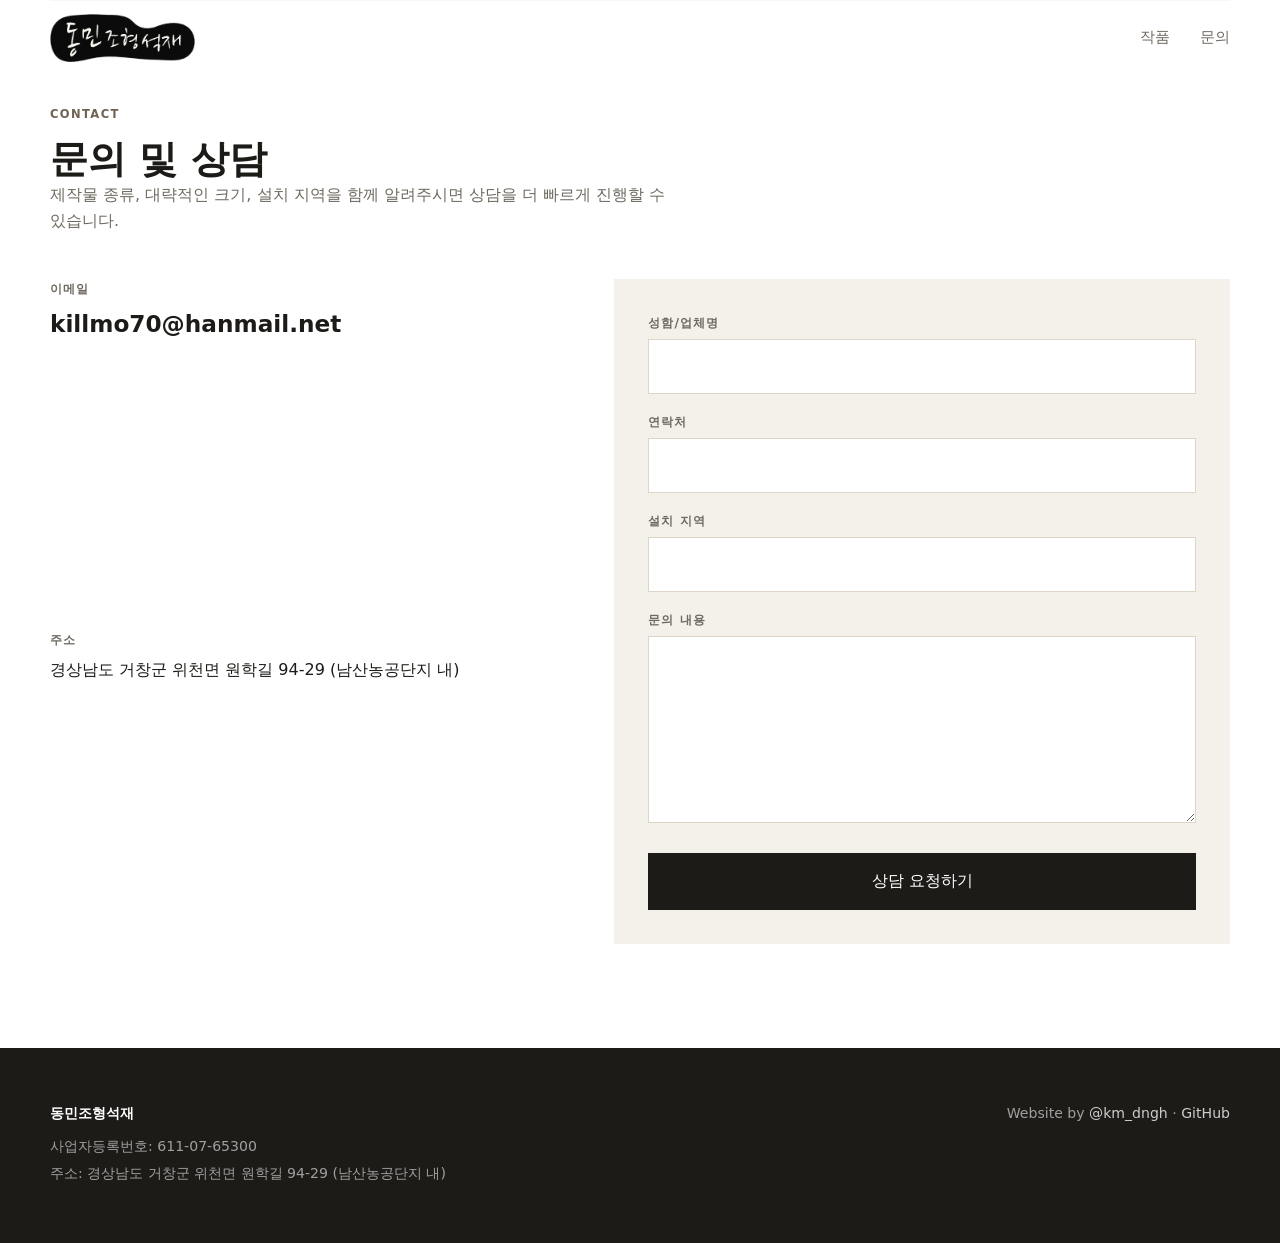
<file: contact.html>
<!DOCTYPE html>
<html lang="ko">
<head>
    <meta charset="UTF-8">
    <meta name="viewport" content="width=device-width, initial-scale=1.0">
    <title>문의 및 상담 | 동민조형석재</title>
    <meta name="description" content="동민조형석재의 석재 조형물, 기념비, 추모비, 공공 조형물, 대형 석재 가공, 문자 각인, 작가 협업 제작 상담을 문의할 수 있습니다.">
    <meta name="robots" content="index, follow">
    <link rel="canonical" href="https://dongminstone.com/contact.html">
    <meta property="og:type" content="website">
    <meta property="og:site_name" content="동민조형석재">
    <meta property="og:title" content="문의 및 상담 | 동민조형석재">
    <meta property="og:description" content="석재 조형물, 기념비, 추모비, 공공 조형물, 대형 석재 가공, 문자 각인, 작가 협업 제작 상담을 문의할 수 있습니다.">
    <meta property="og:url" content="https://dongminstone.com/contact.html">
    <meta property="og:image" content="https://dongminstone.com/image%20folder/og-image.jpg">
    <meta property="og:image:width" content="1200">
    <meta property="og:image:height" content="630">
    <meta property="og:locale" content="ko_KR">
    <meta name="twitter:card" content="summary_large_image">
    <meta name="twitter:title" content="문의 및 상담 | 동민조형석재">
    <meta name="twitter:description" content="석재 조형물, 기념비, 추모비, 공공 조형물, 대형 석재 가공, 문자 각인, 작가 협업 제작 상담을 문의할 수 있습니다.">
    <meta name="twitter:image" content="https://dongminstone.com/image%20folder/og-image.jpg">
    <link rel="icon" href="image%20folder/dongmin_logo1.jpg">
    <link rel="stylesheet" href="styles.css">
    <script src="form.js" defer></script>
</head>
<body>
    <nav class="site-nav" aria-label="주요 메뉴">
        <div class="nav-inner">
            <a class="brand" href="index.html#top" aria-label="동민조형석재 홈">
                <img src="image%20folder/dongminlogologo.webp" alt="동민조형석재" width="121" height="40" decoding="async">
            </a>
            <div class="nav-links">
                <a href="index.html#gallery">작품</a>
                <a href="contact.html">문의</a>
            </div>
        </div>
    </nav>

    <main id="top">
        <section id="contact" class="section contact-section">
            <div class="contact-copy">
                <p class="eyebrow">Contact</p>
                <h1>문의 및 상담</h1>
                <p>제작물 종류, 대략적인 크기, 설치 지역을 함께 알려주시면 상담을 더 빠르게 진행할 수 있습니다.</p>
            </div>
            <div class="contact-layout">
                <div class="contact-methods">
                    <div>
                        <span>이메일</span>
                        <a href="mailto:killmo70@hanmail.net">killmo70@hanmail.net</a>
                    </div>
                    <div>
                        <span>주소</span>
                        <p>경상남도 거창군 위천면 원학길 94-29 (남산농공단지 내)</p>
                    </div>
                </div>

                <form class="inquiry-form" action="https://formspree.io/f/mpqozrwp" method="POST">
                    <label class="form-honeypot" aria-hidden="true">
                        <span>Leave this field blank</span>
                        <input type="text" name="_gotcha" tabindex="-1" autocomplete="off">
                    </label>
                    <label>
                        <span>성함/업체명</span>
                        <input type="text" name="고객명" autocomplete="name" required>
                    </label>
                    <label>
                        <span>연락처</span>
                        <input type="tel" name="연락처" autocomplete="tel" required>
                    </label>
                    <label>
                        <span>설치 지역</span>
                        <input type="text" name="지역" autocomplete="address-level2">
                    </label>
                    <label>
                        <span>문의 내용</span>
                        <textarea name="문의내용" rows="6" required></textarea>
                    </label>
                    <button type="submit">상담 요청하기</button>
                </form>
            </div>
        </section>
    </main>

    <footer class="site-footer">
        <div>
            <strong>동민조형석재</strong>
            <p>사업자등록번호: 611-07-65300</p>
            <p>주소: 경상남도 거창군 위천면 원학길 94-29 (남산농공단지 내)</p>
        </div>
        <div class="footer-credit">
            <p>
                Website by
                <a href="https://www.instagram.com/km_dngh" target="_blank" rel="noopener noreferrer">@km_dngh</a>
                ·
                <a href="https://github.com/ehdgk0214" target="_blank" rel="noopener noreferrer">GitHub</a>
            </p>
        </div>
    </footer>
</body>
</html>
</file>
<file: styles.css>
:root {
    --ink: #1c1b18;
    --muted: #6f6a61;
    --soft: #f4f1eb;
    --line: #ddd5c8;
    --accent: #6f6253;
    --white: #ffffff;
    --max: 1180px;
    --ease: 220ms ease;
    --scene-image: url("image%20folder/dongmin_background.webp");
    --scene-position: center;
    --scene-overlay: linear-gradient(rgba(0, 0, 0, 0.28), rgba(0, 0, 0, 0.34));
    --scene-text: var(--white);
    --scene-muted: rgba(255, 255, 255, 0.82);
    --scene-eyebrow: rgba(255, 255, 255, 0.72);
    --scene-line: rgba(255, 255, 255, 0.82);
    --scene-fill-bg: rgba(255, 255, 255, 0.78);
    --scene-fill-border: rgba(255, 255, 255, 0.82);
    --scene-fill-text: var(--ink);
    --scene-hover-bg: rgba(255, 255, 255, 0.12);
    --scene-hover-text: var(--white);
    --intro-enter-color: rgba(255, 255, 255, 0.7);
    --intro-enter-hover: rgba(255, 255, 255, 0.9);
    --intro-focus: rgba(255, 255, 255, 0.62);
}

html.day-background {
    --scene-image: url("image%20folder/dongmin_background1.webp");
    --scene-overlay: linear-gradient(rgba(255, 255, 255, 0.18), rgba(255, 255, 255, 0.24));
    --scene-text: var(--ink);
    --scene-muted: rgba(28, 27, 24, 0.78);
    --scene-eyebrow: rgba(28, 27, 24, 0.58);
    --scene-line: rgba(28, 27, 24, 0.54);
    --scene-fill-bg: rgba(28, 27, 24, 0.86);
    --scene-fill-border: rgba(28, 27, 24, 0.86);
    --scene-fill-text: var(--white);
    --scene-hover-bg: rgba(28, 27, 24, 0.08);
    --scene-hover-text: var(--ink);
    --intro-enter-color: rgba(28, 27, 24, 0.62);
    --intro-enter-hover: rgba(28, 27, 24, 0.86);
    --intro-focus: rgba(28, 27, 24, 0.45);
}

* {
    box-sizing: border-box;
}

html {
    scroll-behavior: smooth;
}

body {
    margin: 0;
    font-family: "Pretendard", "Noto Sans KR", "Apple SD Gothic Neo", "Malgun Gothic", system-ui, sans-serif;
    color: var(--ink);
    background: var(--white);
    line-height: 1.65;
    word-break: keep-all;
    overflow-wrap: normal;
    -webkit-font-smoothing: antialiased;
}

body.modal-open {
    overflow: hidden;
}

body.intro-active {
    overflow: hidden;
}

html.intro-seen body.intro-active {
    overflow: auto;
}

body.intro-active .site-nav,
body.intro-active main,
body.intro-active .site-footer {
    opacity: 0;
}

html.intro-seen body.intro-active .site-nav,
html.intro-seen body.intro-active main,
html.intro-seen body.intro-active .site-footer {
    opacity: 1;
}

main {
    position: relative;
    isolation: isolate;
    transition: opacity 360ms ease;
}

img {
    max-width: 100%;
}

a {
    color: inherit;
    text-decoration: none;
}

button,
input,
textarea {
    font: inherit;
}

.intro-screen {
    position: fixed;
    inset: 0;
    z-index: 500;
    display: grid;
    place-items: center;
    background:
        var(--scene-overlay),
        var(--scene-image) var(--scene-position) / cover;
    opacity: 1;
    transition: opacity 620ms ease, visibility 620ms ease;
}

.intro-screen::after {
    content: "";
    position: absolute;
    inset: 0;
    pointer-events: none;
}

html.day-background .intro-screen::after {
    background: transparent;
}

.intro-screen.is-hidden {
    opacity: 0;
    visibility: hidden;
    pointer-events: none;
}

html.intro-seen .intro-screen {
    opacity: 0;
    visibility: hidden;
    pointer-events: none;
}

.intro-enter {
    position: relative;
    z-index: 1;
    isolation: isolate;
    border: 0;
    background: transparent;
    color: var(--intro-enter-color);
    padding: 18px 28px;
    font-size: 0.82rem;
    font-weight: 500;
    letter-spacing: 0.16em;
    text-transform: uppercase;
    cursor: pointer;
    transform: scale(1);
    transition: color var(--ease), opacity var(--ease), transform var(--ease);
}

html.day-background .intro-enter {
    text-shadow: 0 1px 14px rgba(246, 243, 238, 0.76);
}

html.day-background .intro-enter::after {
    content: "";
    position: absolute;
    inset: -34px -72px;
    z-index: -1;
    background: radial-gradient(
        ellipse at center,
        rgba(246, 243, 238, 0.46) 0%,
        rgba(246, 243, 238, 0.22) 48%,
        transparent 78%
    );
    pointer-events: none;
}

.intro-enter::before {
    content: "";
    position: absolute;
    inset: -18px -28px;
}

.intro-enter:hover,
.intro-enter:focus-visible {
    color: var(--intro-enter-hover);
    transform: scale(1.08);
}

.intro-screen.is-hidden .intro-enter {
    opacity: 0;
    pointer-events: none;
}

.intro-enter:focus-visible {
    outline: 1px solid var(--intro-focus);
    outline-offset: 4px;
}

.site-nav {
    position: fixed;
    inset: 0 0 auto 0;
    z-index: 100;
    background: rgba(255, 255, 255, 0.68);
    border-bottom: 1px solid rgba(23, 23, 23, 0);
    backdrop-filter: blur(10px);
    transition: background var(--ease), border-color var(--ease), box-shadow var(--ease);
}

.site-nav.is-scrolled {
    background: rgba(255, 255, 255, 0.96);
    border-color: rgba(23, 23, 23, 0.08);
    box-shadow: 0 10px 30px rgba(23, 23, 23, 0.04);
}

.nav-inner {
    width: min(var(--max), calc(100% - 40px));
    height: 76px;
    margin: 0 auto;
    display: flex;
    align-items: center;
    justify-content: space-between;
}

.brand img {
    display: block;
    height: 48px;
    width: auto;
}

.nav-links {
    display: flex;
    align-items: center;
    gap: 30px;
    font-size: 0.95rem;
    color: var(--muted);
}

.nav-links a:hover {
    color: var(--ink);
}

.theme-toggle {
    position: relative;
    z-index: 1;
    flex: 0 0 38px;
    display: inline-flex;
    align-items: center;
    justify-content: flex-start;
    width: 38px;
    min-width: 38px;
    height: 20px;
    padding: 2px;
    border: 1px solid rgba(28, 27, 24, 0.24);
    border-radius: 999px;
    appearance: none;
    -webkit-appearance: none;
    background-color: rgba(28, 27, 24, 0.12);
    background-image: none;
    background: rgba(28, 27, 24, 0.12);
    cursor: pointer;
    line-height: 0;
    touch-action: manipulation;
    -webkit-tap-highlight-color: transparent;
}

.theme-toggle span {
    display: block;
    flex: 0 0 14px;
    width: 14px;
    height: 14px;
    border-radius: 50%;
    background: rgba(28, 27, 24, 0.66);
    pointer-events: none;
    transition: transform var(--ease), background var(--ease);
}

html.day-background .theme-toggle span {
    transform: translateX(18px);
    background: rgba(28, 27, 24, 0.88);
}

.theme-toggle:focus-visible {
    outline: 2px solid rgba(28, 27, 24, 0.32);
    outline-offset: 3px;
}

.hero {
    min-height: 88vh;
    padding: 150px 24px 80px;
    position: relative;
    z-index: 1;
    isolation: isolate;
    display: grid;
    place-items: center;
    text-align: center;
    color: var(--scene-text);
    background:
        var(--scene-overlay),
        var(--scene-image) var(--scene-position) / cover;
    transform: translate3d(0, var(--hero-parallax, 0px), 0);
    will-change: transform;
}

.hero::after {
    content: "";
    position: absolute;
    inset: 0;
    z-index: 0;
    pointer-events: none;
}

html.day-background .hero::after {
    background: radial-gradient(
        circle at center,
        rgba(246, 243, 238, 0.56) 0%,
        rgba(246, 243, 238, 0.3) 34%,
        rgba(246, 243, 238, 0.08) 62%,
        transparent 84%
    );
}

.hero-copy {
    width: min(1120px, 100%);
    position: relative;
    z-index: 1;
    transform: translate3d(0, calc(var(--hero-parallax, 0px) * 0.35), 0);
    will-change: transform;
}

html.day-background .hero h1,
html.day-background .hero p {
    text-shadow: 0 1px 14px rgba(246, 243, 238, 0.72);
}

html.day-background .hero p:not(.eyebrow) {
    display: inline-block;
    max-width: min(720px, calc(100vw - 40px));
    padding: 2px 20px;
    background: radial-gradient(
        ellipse at center,
        rgba(246, 243, 238, 0.42) 0%,
        rgba(246, 243, 238, 0.26) 48%,
        transparent 80%
    );
}

.eyebrow {
    margin: 0 0 12px;
    color: var(--accent);
    font-size: 0.72rem;
    font-weight: 700;
    letter-spacing: 0.12em;
    text-transform: uppercase;
}

.hero .eyebrow {
    color: var(--scene-eyebrow);
}

h1,
h2,
h3,
p {
    margin-top: 0;
}

.no-break {
    white-space: nowrap;
}

.hero h1 {
    margin-bottom: 18px;
    font-size: clamp(2.4rem, 4.4vw, 4.5rem);
    line-height: 1.16;
    font-weight: 700;
    word-break: keep-all;
    white-space: nowrap;
}

.mobile-break {
    display: none;
}

@media (max-width: 640px) and (orientation: portrait) {
    .hero h1 {
        white-space: normal;
    }

    .mobile-break {
        display: block;
    }
}

.hero p:not(.eyebrow) {
    display: inline-block;
    max-width: min(720px, calc(100vw - 40px));
    padding: 2px 20px;
    background: radial-gradient(
        ellipse at center,
        rgba(0, 0, 0, 0.34) 0%,
        rgba(0, 0, 0, 0.22) 48%,
        transparent 80%
    );
    margin-bottom: 36px;
    color: var(--scene-muted);
    font-size: 1.08rem;
    line-height: 1.8;
    word-break: keep-all;
    overflow-wrap: normal;
}

.hero-actions {
    display: flex;
    justify-content: center;
    gap: 12px;
    flex-wrap: wrap;
}

.button {
    min-width: 140px;
    padding: 14px 28px;
    border: 1px solid var(--scene-line);
    transition: background var(--ease), color var(--ease), border-color var(--ease);
}

.button-line {
    color: var(--scene-text);
}

.button-fill {
    color: var(--scene-fill-text);
    background: var(--scene-fill-bg);
    border-color: var(--scene-fill-border);
    backdrop-filter: blur(6px);
}

.button:hover {
    background: var(--scene-hover-bg);
    color: var(--scene-hover-text);
}

.trust-strip {
    position: sticky;
    top: 76px;
    z-index: 2;
    background: rgba(244, 241, 235, 0.88);
    border-bottom: 1px solid rgba(221, 213, 200, 0.72);
    box-shadow: 0 -1px 0 rgba(244, 241, 235, 0.88);
    backdrop-filter: blur(8px);
}

.trust-inner {
    width: min(var(--max), calc(100% - 40px));
    margin: 0 auto;
    padding: 28px 0;
    display: grid;
    grid-template-columns: repeat(3, 1fr);
    gap: 20px;
    align-items: center;
    color: var(--muted);
    font-size: 0.92rem;
    line-height: 1.35;
    text-align: center;
}

.trust-inner span {
    display: flex;
    align-items: center;
    justify-content: center;
}

.section {
    width: min(var(--max), calc(100% - 40px));
    margin: 0 auto;
    padding: 104px 0;
    position: relative;
    z-index: 3;
    background: var(--white);
    box-shadow: 0 0 0 100vmax var(--white);
    clip-path: inset(0 -100vmax);
}

.section-heading {
    margin-bottom: 44px;
}

.section-heading h2,
.contact-copy h1,
.contact-copy h2 {
    margin-bottom: 0;
    font-size: clamp(2rem, 3vw, 3rem);
    line-height: 1.2;
}

.gallery-grid {
    display: grid;
    grid-template-columns: repeat(auto-fit, minmax(300px, 420px));
    justify-content: center;
    gap: 48px 28px;
}

.gallery-item,
.gallery-item:nth-child(6n + 1),
.gallery-item:nth-child(6n + 4) {
    grid-column: auto;
}

.gallery-item {
    opacity: 0;
    transform: translate3d(0, 18px, 0);
    transition: opacity 520ms ease, transform 520ms ease;
}

.gallery-item.is-visible {
    opacity: 1;
    transform: translate3d(0, 0, 0);
}

.gallery-visual {
    overflow: hidden;
    background: var(--soft);
    display: flex;
    justify-content: center;
    align-items: center;
}

.gallery-visual img {
    display: block;
    width: auto;
    max-width: 100%;
    height: auto;
    max-height: 520px;
    aspect-ratio: auto;
    object-fit: contain;
    background: var(--soft);
    transition: transform 520ms ease, filter 520ms ease;
}

.gallery-item:hover .gallery-visual img,
.gallery-item:focus-visible .gallery-visual img {
    transform: scale(1.035);
    filter: saturate(0.94);
}

.gallery-info {
    position: relative;
    padding-top: 18px;
}

.gallery-info h3 {
    margin-bottom: 3px;
    font-size: 1.05rem;
}

.gallery-info p {
    margin-bottom: 0;
    color: var(--muted);
    font-size: 0.9rem;
}

.photo-count {
    display: inline-block;
    margin-top: 8px;
    color: var(--accent);
    font-size: 0.72rem;
    font-weight: 700;
    letter-spacing: 0.08em;
    text-transform: uppercase;
}

.craft-section,
.capacity-section {
    border-top: 1px solid var(--line);
}

.craft-layout,
.capacity-layout {
    display: grid;
    gap: 72px;
}

.craft-layout {
    grid-template-columns: minmax(0, 0.82fr) minmax(0, 1.18fr);
    align-items: start;
}

.capacity-layout {
    grid-template-columns: minmax(280px, 0.42fr) minmax(0, 0.58fr);
    align-items: start;
}

.craft-copy h2,
.capacity-copy h2 {
    margin-bottom: 24px;
    font-size: clamp(2rem, 3vw, 3rem);
    line-height: 1.2;
    word-break: keep-all;
}

.craft-copy h2 span {
    display: block;
}

.craft-copy p:not(.eyebrow),
.capacity-copy p:not(.eyebrow) {
    margin-bottom: 0;
    color: var(--muted);
    font-size: 1.02rem;
    word-break: keep-all;
    overflow-wrap: normal;
}

.craft-copy .feature-note,
.capacity-copy .feature-note {
    margin-top: 28px;
    padding-top: 24px;
    border-top: 1px solid var(--line);
    color: var(--ink);
}

.craft-figure,
.capacity-photo {
    margin: 0;
    overflow: hidden;
    background: var(--soft);
}

.craft-media {
    display: grid;
    gap: 14px;
}

.craft-pair {
    display: grid;
    grid-template-columns: repeat(2, minmax(0, 1fr));
    gap: 14px;
}

.craft-figure-small {
    aspect-ratio: 3 / 4;
}

.capacity-photo {
    aspect-ratio: 4 / 3;
    display: block;
    width: 100%;
    padding: 0;
    border: 0;
    appearance: none;
    cursor: pointer;
    color: inherit;
}

.craft-figure img,
.capacity-photo img {
    display: block;
    width: 100%;
    height: 100%;
    object-fit: cover;
}

.craft-figure-main img,
.craft-figure-past img {
    height: auto;
    object-fit: contain;
}

.capacity-media {
    display: grid;
    gap: 34px;
}

.capacity-group {
    display: grid;
    grid-template-columns: repeat(4, minmax(0, 1fr));
    gap: 14px;
}

.capacity-group[aria-label="주요 중장비"] {
    grid-template-columns: repeat(2, minmax(0, 1fr));
}

.capacity-group-title {
    display: block;
    grid-column: 1 / -1;
    margin: 0 0 2px;
    color: var(--muted);
    font-size: 0.76rem;
    font-weight: 700;
    letter-spacing: 0.08em;
    text-transform: uppercase;
}

.capacity-photo-wide {
    grid-column: auto;
}

.capacity-group .capacity-photo:first-of-type {
    grid-column: 1 / -1;
    aspect-ratio: 16 / 10;
}

.capacity-photo:focus-visible {
    outline: 1px solid var(--accent);
    outline-offset: 4px;
}

.capacity-list {
    margin: 34px 0 0;
    padding: 0;
    display: grid;
    gap: 0;
    color: var(--ink);
    font-size: 0.95rem;
    list-style: none;
}

.capacity-list li {
    padding: 12px 0;
    border-top: 1px solid var(--line);
}

.capacity-list li:last-child {
    border-bottom: 1px solid var(--line);
}

.process-section {
    border-top: 1px solid var(--line);
}

.process-grid {
    display: grid;
    grid-template-columns: repeat(4, 1fr);
    gap: 34px;
}

.process-item span {
    display: block;
    margin-bottom: 18px;
    color: rgba(23, 23, 23, 0.22);
    font-size: 2.2rem;
    font-weight: 700;
    line-height: 1;
}

.process-item h3 {
    margin-bottom: 8px;
    font-size: 1.05rem;
}

.process-item p {
    margin-bottom: 0;
    color: var(--muted);
    font-size: 0.93rem;
}

.contact-section {
    border-top: 1px solid var(--line);
}

.contact-copy {
    width: min(640px, 100%);
    margin-bottom: 44px;
}

.contact-copy p:not(.eyebrow) {
    color: var(--muted);
}

.contact-layout {
    display: grid;
    grid-template-columns: minmax(0, 0.8fr) minmax(320px, 1fr);
    gap: 72px;
}

.contact-methods {
    display: grid;
    gap: 26px;
}

.contact-methods span,
.inquiry-form span {
    display: block;
    margin-bottom: 6px;
    color: var(--muted);
    font-size: 0.78rem;
    font-weight: 700;
    letter-spacing: 0.08em;
    text-transform: uppercase;
}

.contact-methods a {
    font-size: 1.45rem;
    font-weight: 700;
}

.contact-methods p {
    margin-bottom: 0;
}

.contact-note {
    margin-top: 6px;
    color: var(--muted);
    font-size: 0.82rem;
    line-height: 1.5;
}

.inquiry-form {
    position: relative;
    display: grid;
    gap: 18px;
    padding: 34px;
    background: var(--soft);
}

.form-honeypot {
    position: absolute;
    left: -10000px;
    width: 1px;
    height: 1px;
    overflow: hidden;
}

.inquiry-form input,
.inquiry-form textarea {
    width: 100%;
    border: 1px solid var(--line);
    background: var(--white);
    padding: 13px 14px;
    color: var(--ink);
    border-radius: 0;
}

.inquiry-form input:focus,
.inquiry-form textarea:focus {
    outline: 2px solid rgba(86, 104, 93, 0.28);
    border-color: var(--accent);
}

.inquiry-form button {
    margin-top: 4px;
    border: 0;
    padding: 15px;
    background: var(--ink);
    color: var(--white);
    cursor: pointer;
}

.inquiry-form.is-sending button[type="submit"] {
    opacity: 0.62;
    cursor: wait;
}

.inquiry-form.is-complete > label,
.inquiry-form.is-complete > button[type="submit"] {
    display: none;
}

.form-status {
    display: grid;
    gap: 10px;
    padding: 28px;
    border: 1px solid var(--line);
    background: var(--white);
    color: var(--ink);
}

.form-status[hidden] {
    display: none;
}

.form-status strong {
    font-size: 1.08rem;
    line-height: 1.45;
}

.form-status p {
    margin-bottom: 0;
    color: var(--muted);
    font-size: 0.95rem;
}

.form-status button {
    width: fit-content;
    min-width: 120px;
    margin-top: 10px;
    padding: 12px 18px;
}

.form-status.is-error {
    border-color: rgba(116, 71, 61, 0.34);
}

.artwork-modal {
    position: fixed;
    inset: 0;
    z-index: 300;
    display: grid;
    place-items: center;
    padding: 48px;
    background: rgba(10, 10, 10, 0.94);
    color: var(--white);
    overflow-y: auto;
    opacity: 0;
    pointer-events: none;
    transition: opacity 240ms ease;
}

.artwork-modal.is-open {
    opacity: 1;
    pointer-events: auto;
}

.modal-close {
    position: fixed;
    top: 28px;
    right: 32px;
    z-index: 2;
    width: 44px;
    height: 44px;
    border: 0;
    background: transparent;
    color: var(--white);
    font-size: 2.25rem;
    line-height: 1;
    cursor: pointer;
}

.modal-shell {
    width: min(1240px, 100%);
    display: grid;
    grid-template-columns: minmax(0, 1fr) 300px;
    gap: 38px;
    align-items: start;
    transform: translate3d(0, 18px, 0);
    transition: transform 320ms ease;
}

.artwork-modal.is-open .modal-shell {
    transform: translate3d(0, 0, 0);
}

.modal-stage {
    position: relative;
    margin: 0;
    min-height: 280px;
    height: min(78vh, 760px);
    display: flex;
    align-items: center;
    justify-content: center;
    background: #111;
}

.modal-stage img {
    display: block;
    width: 100%;
    height: 100%;
    max-height: 78vh;
    object-fit: contain;
    opacity: 1;
    transition: opacity 180ms ease;
}

.modal-stage img:not([src]),
.modal-stage img[src=""] {
    visibility: hidden;
}

.modal-stage img.is-switching {
    opacity: 0;
}

.modal-nav {
    position: absolute;
    top: 50%;
    z-index: 1;
    width: 44px;
    height: 64px;
    display: flex;
    align-items: center;
    justify-content: center;
    border: 0;
    padding: 0;
    background: rgba(0, 0, 0, 0.28);
    color: rgba(255, 255, 255, 0.84);
    font-family: Arial, Helvetica, sans-serif;
    font-size: 2.25rem;
    line-height: 1;
    cursor: pointer;
    transform: translateY(-50%);
    transition: background var(--ease), color var(--ease), opacity var(--ease);
}

.modal-nav:hover {
    background: rgba(0, 0, 0, 0.52);
    color: var(--white);
}

.modal-nav-prev {
    left: 0;
    padding-right: 2px;
}

.modal-nav-next {
    right: 0;
    padding-left: 2px;
}

.modal-panel {
    max-height: calc(100vh - 96px);
    padding-bottom: 6px;
    padding-right: 4px;
    overflow-y: auto;
    scrollbar-width: thin;
    scrollbar-color: rgba(96, 96, 96, 0.9) rgba(0, 0, 0, 0.18);
}

.modal-panel::-webkit-scrollbar {
    width: 6px;
}

.modal-panel::-webkit-scrollbar-track {
    background: rgba(0, 0, 0, 0.18);
}

.modal-panel::-webkit-scrollbar-thumb {
    border-radius: 999px;
    background: rgba(96, 96, 96, 0.9);
}

.modal-panel::-webkit-scrollbar-button {
    display: none;
    width: 0;
    height: 0;
}

.modal-panel .eyebrow {
    color: rgba(255, 255, 255, 0.5);
}

.modal-panel h2 {
    margin-bottom: 12px;
    font-size: 1.45rem;
    line-height: 1.35;
}

.modal-location,
.modal-description {
    color: rgba(255, 255, 255, 0.7);
    font-size: 0.92rem;
}

.modal-location {
    margin-bottom: 8px;
}

.modal-description {
    margin-bottom: 24px;
}

.modal-counter {
    margin-bottom: 18px;
    color: rgba(255, 255, 255, 0.48);
    font-size: 0.75rem;
    font-weight: 700;
    letter-spacing: 0.08em;
}

.modal-thumbnails {
    display: grid;
    grid-template-columns: repeat(3, 1fr);
    gap: 8px;
}

.artwork-modal.has-single-image .modal-thumbnails,
.artwork-modal.has-single-image .modal-counter,
.artwork-modal.has-single-image .modal-nav {
    display: none;
}

.modal-thumbnail {
    padding: 0;
    border: 1px solid rgba(255, 255, 255, 0.18);
    background: transparent;
    opacity: 0.48;
    cursor: pointer;
    transition: opacity var(--ease), border-color var(--ease);
}

.modal-thumbnail img {
    display: block;
    width: 100%;
    aspect-ratio: 1;
    object-fit: cover;
}

.modal-thumbnail:hover,
.modal-thumbnail.is-active {
    opacity: 1;
    border-color: rgba(255, 255, 255, 0.9);
}

.site-footer {
    padding: 54px max(24px, calc((100vw - var(--max)) / 2));
    display: flex;
    justify-content: space-between;
    gap: 30px;
    background: #1c1b18;
    color: rgba(255, 255, 255, 0.58);
    font-size: 0.88rem;
}

.site-footer strong {
    display: block;
    margin-bottom: 10px;
    color: var(--white);
}

.site-footer p {
    margin-bottom: 4px;
}

.footer-credit {
    text-align: right;
}

.footer-credit a {
    color: rgba(255, 255, 255, 0.78);
    transition: color var(--ease);
}

.footer-credit a:hover {
    color: var(--white);
}

@media (max-width: 900px) {
    .gallery-item,
    .gallery-item:nth-child(6n + 1),
    .gallery-item:nth-child(6n + 4) {
        grid-column: span 6;
    }

    .craft-layout,
    .capacity-layout,
    .process-grid,
    .contact-layout,
    .modal-shell {
        grid-template-columns: 1fr;
    }

    .craft-layout,
    .capacity-layout {
        gap: 42px;
    }

    .modal-shell {
        gap: 24px;
        align-items: start;
    }

    .modal-stage {
        height: 58vh;
    }

    .modal-stage img {
        max-height: 58vh;
    }

    .modal-nav {
        width: 40px;
        height: 56px;
        font-size: 2rem;
    }
}

@media (max-width: 900px) and (orientation: portrait) {
    :root {
        --scene-position: calc(50% + 50px) center;
    }

    .intro-screen,
    .hero {
        background-position: center, calc(50% + 50px) center;
    }

    html.day-background {
        --scene-position: center;
    }

    html.day-background .intro-screen,
    html.day-background .hero {
        background-position: center, center;
    }
}

@media (max-width: 640px) {
    .nav-inner {
        width: calc(100% - 28px);
        height: 66px;
    }

    .brand img {
        height: 40px;
    }

    .nav-links {
        gap: 18px;
        font-size: 0.9rem;
    }

    .hero {
        min-height: 82vh;
        padding: 120px 20px 64px;
    }

    .trust-strip {
        top: 66px;
    }

    .hero-actions {
        display: grid;
    }

    .trust-inner,
    .gallery-grid {
        grid-template-columns: 1fr;
    }

    .craft-copy h2,
    .capacity-copy h2 {
        margin-bottom: 18px;
    }

    .craft-copy p:not(.eyebrow),
    .capacity-copy p:not(.eyebrow) {
        font-size: 0.98rem;
    }

    .feature-note {
        margin-top: 22px;
        padding-top: 20px;
    }

    .trust-inner {
        text-align: left;
    }

    .trust-inner span {
        justify-content: flex-start;
    }

    .section {
        width: calc(100% - 28px);
        padding: 74px 0;
    }

    .gallery-item,
    .gallery-item:nth-child(6n + 1),
    .gallery-item:nth-child(6n + 4) {
        grid-column: auto;
    }

    .contact-layout {
        gap: 42px;
    }

    .inquiry-form {
        padding: 24px;
    }

    .artwork-modal {
        padding: 64px 18px 24px;
        align-items: start;
    }

    .modal-close {
        top: 16px;
        right: 16px;
    }

    .modal-thumbnails {
        grid-template-columns: repeat(4, 1fr);
    }

    .site-footer {
        display: block;
    }

    .footer-credit {
        margin-top: 24px;
        text-align: left;
    }
}

@media (max-width: 640px) and (orientation: portrait) {
    .capacity-media {
        gap: 30px;
    }

    .capacity-group {
        gap: 10px;
    }

    .capacity-group-title {
        margin: 0 0 4px;
    }

    .capacity-photo,
    .capacity-photo-wide {
        aspect-ratio: 4 / 3;
    }
}

@media (prefers-reduced-motion: reduce) {
    html {
        scroll-behavior: auto;
    }

    .site-nav,
    .intro-screen,
    .intro-enter,
    .gallery-item,
    .gallery-visual img,
    .artwork-modal,
    .modal-shell,
    .modal-stage img {
        transition: none;
    }

    .gallery-item {
        opacity: 1;
        transform: none;
    }
}
</file>
